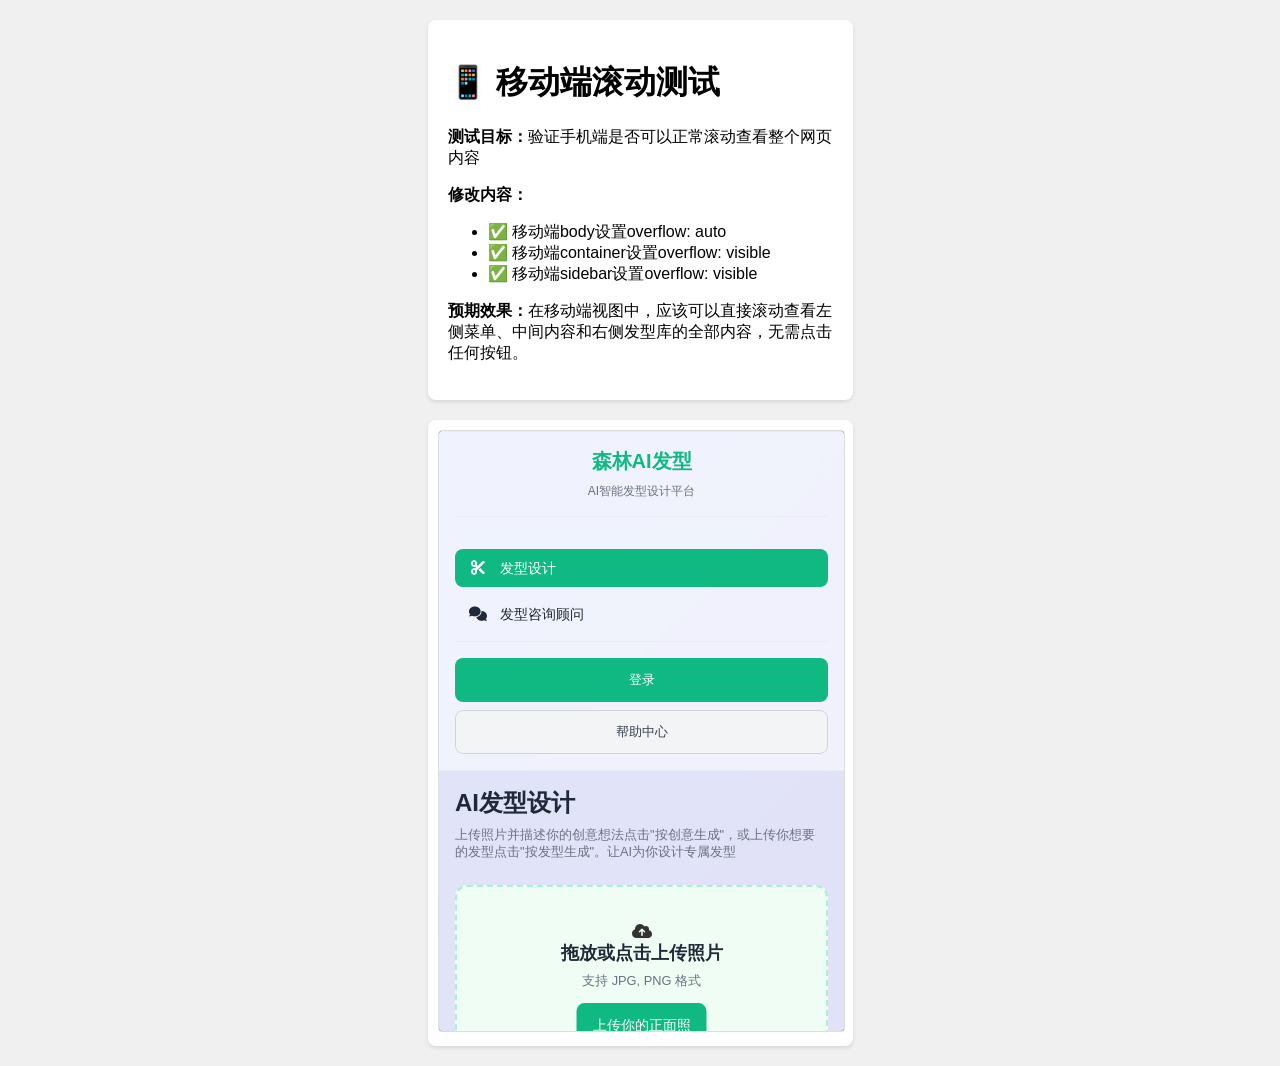
<file: mobile_test.html>
<!DOCTYPE html>
<html lang="zh-CN">
<head>
    <meta charset="UTF-8">
    <meta name="viewport" content="width=device-width, initial-scale=1.0">
    <title>移动端滚动测试</title>
    <style>
        body {
            margin: 0;
            padding: 20px;
            font-family: Arial, sans-serif;
            background: #f0f0f0;
        }
        .test-info {
            background: white;
            padding: 20px;
            border-radius: 8px;
            margin-bottom: 20px;
            box-shadow: 0 2px 4px rgba(0,0,0,0.1);
        }
        .iframe-container {
            background: white;
            padding: 10px;
            border-radius: 8px;
            box-shadow: 0 2px 4px rgba(0,0,0,0.1);
        }
        iframe {
            width: 100%;
            height: 600px;
            border: 1px solid #ddd;
            border-radius: 4px;
        }
        .mobile-view {
            max-width: 425px;
            margin: 0 auto;
        }
        @media (max-width: 768px) {
            .mobile-view {
                max-width: 100%;
            }
            iframe {
                height: 800px;
            }
        }
    </style>
</head>
<body>
    <div class="mobile-view">
        <div class="test-info">
            <h1>📱 移动端滚动测试</h1>
            <p><strong>测试目标：</strong>验证手机端是否可以正常滚动查看整个网页内容</p>
            <p><strong>修改内容：</strong></p>
            <ul>
                <li>✅ 移动端body设置overflow: auto</li>
                <li>✅ 移动端container设置overflow: visible</li>
                <li>✅ 移动端sidebar设置overflow: visible</li>
            </ul>
            <p><strong>预期效果：</strong>在移动端视图中，应该可以直接滚动查看左侧菜单、中间内容和右侧发型库的全部内容，无需点击任何按钮。</p>
        </div>
        
        <div class="iframe-container">
            <iframe src="index.html" title="森林AI发型设计"></iframe>
        </div>
    </div>
</body>
</html>
</file>
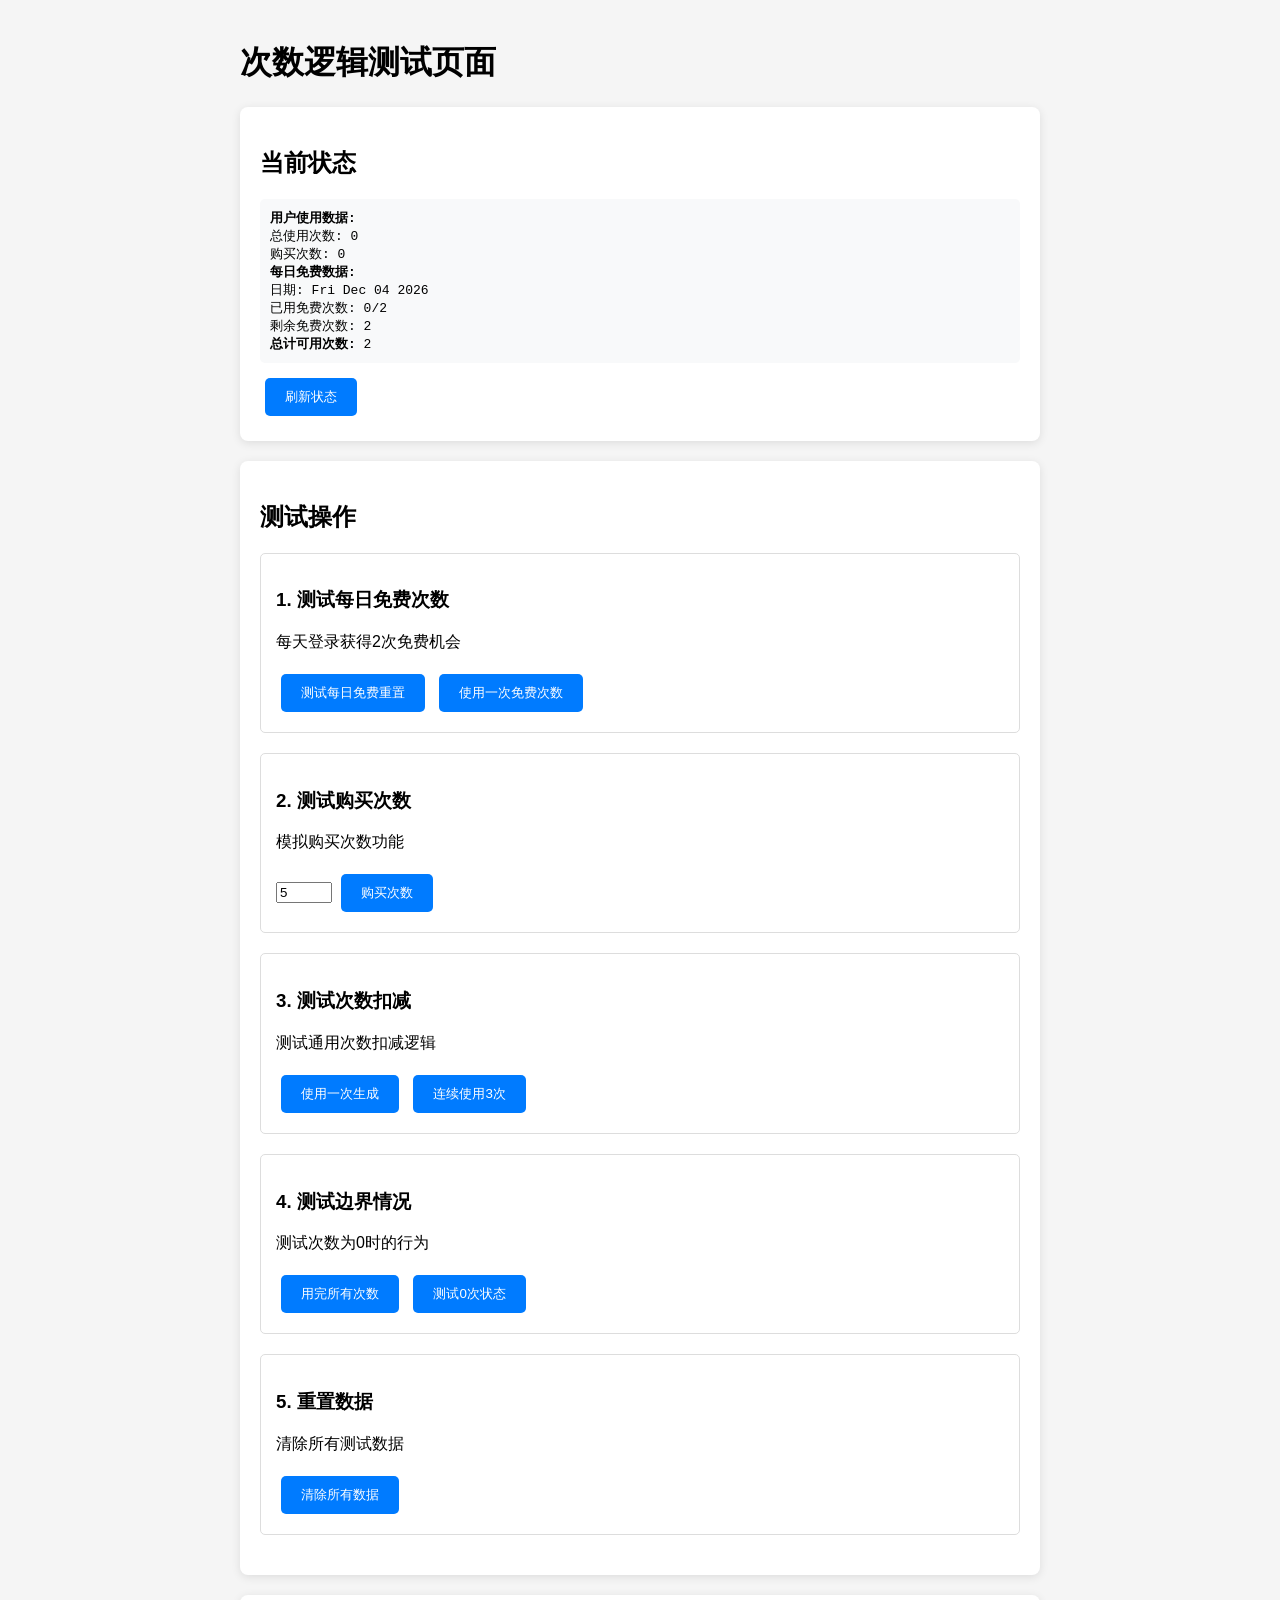
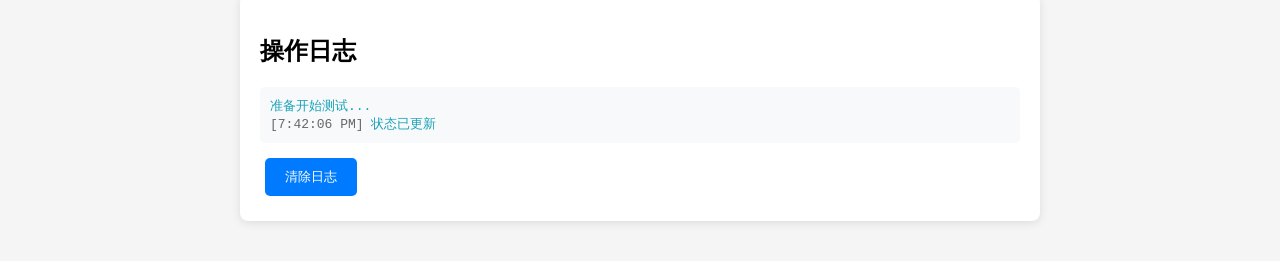
<file: test_usage_logic.html>
<!DOCTYPE html>
<html lang="zh-CN">
<head>
    <meta charset="UTF-8">
    <meta name="viewport" content="width=device-width, initial-scale=1.0">
    <title>次数逻辑测试</title>
    <style>
        body {
            font-family: 'Microsoft YaHei', sans-serif;
            max-width: 800px;
            margin: 0 auto;
            padding: 20px;
            background-color: #f5f5f5;
        }
        .test-container {
            background: white;
            padding: 20px;
            border-radius: 8px;
            box-shadow: 0 2px 10px rgba(0,0,0,0.1);
            margin-bottom: 20px;
        }
        .test-section {
            margin-bottom: 20px;
            padding: 15px;
            border: 1px solid #ddd;
            border-radius: 5px;
        }
        .btn {
            background: #007bff;
            color: white;
            border: none;
            padding: 10px 20px;
            border-radius: 5px;
            cursor: pointer;
            margin: 5px;
        }
        .btn:hover {
            background: #0056b3;
        }
        .status {
            background: #f8f9fa;
            padding: 10px;
            border-radius: 5px;
            margin: 10px 0;
            font-family: monospace;
        }
        .success { color: #28a745; }
        .error { color: #dc3545; }
        .info { color: #17a2b8; }
    </style>
</head>
<body>
    <h1>次数逻辑测试页面</h1>
    
    <div class="test-container">
        <h2>当前状态</h2>
        <div id="currentStatus" class="status">加载中...</div>
        <button class="btn" onclick="updateStatus()">刷新状态</button>
    </div>

    <div class="test-container">
        <h2>测试操作</h2>
        
        <div class="test-section">
            <h3>1. 测试每日免费次数</h3>
            <p>每天登录获得2次免费机会</p>
            <button class="btn" onclick="testDailyFree()">测试每日免费重置</button>
            <button class="btn" onclick="useFreeGeneration()">使用一次免费次数</button>
        </div>

        <div class="test-section">
            <h3>2. 测试购买次数</h3>
            <p>模拟购买次数功能</p>
            <input type="number" id="purchaseCount" value="5" min="1" max="100">
            <button class="btn" onclick="testPurchase()">购买次数</button>
        </div>

        <div class="test-section">
            <h3>3. 测试次数扣减</h3>
            <p>测试通用次数扣减逻辑</p>
            <button class="btn" onclick="testUseGeneration()">使用一次生成</button>
            <button class="btn" onclick="useMultipleTimes(3)">连续使用3次</button>
        </div>

        <div class="test-section">
            <h3>4. 测试边界情况</h3>
            <p>测试次数为0时的行为</p>
            <button class="btn" onclick="useAllTimes()">用完所有次数</button>
            <button class="btn" onclick="testZeroUsage()">测试0次状态</button>
        </div>

        <div class="test-section">
            <h3>5. 重置数据</h3>
            <p>清除所有测试数据</p>
            <button class="btn" onclick="clearAllData()">清除所有数据</button>
        </div>
    </div>

    <div class="test-container">
        <h2>操作日志</h2>
        <div id="logContainer" class="status" style="max-height: 300px; overflow-y: auto;">
            <div class="info">准备开始测试...</div>
        </div>
        <button class="btn" onclick="clearLog()">清除日志</button>
    </div>

    <script>
        // 复制主要的次数管理函数
        const USER_USAGE_KEY = 'hair_ai_user_usage';
        const DAILY_FREE_KEY = 'hair_ai_daily_free';

        function getUserUsage() {
            const usage = localStorage.getItem(USER_USAGE_KEY);
            return usage ? JSON.parse(usage) : { totalUsage: 0, purchasedUsage: 0 };
        }

        function saveUserUsage(usage) {
            localStorage.setItem(USER_USAGE_KEY, JSON.stringify(usage));
        }

        function getDailyFreeStatus() {
            const dailyData = localStorage.getItem(DAILY_FREE_KEY);
            if (!dailyData) {
                return { freeUsed: 0, totalFree: 2, date: new Date().toDateString() };
            }
            
            const data = JSON.parse(dailyData);
            const today = new Date().toDateString();
            
            if (data.date !== today) {
                return { freeUsed: 0, totalFree: 2, date: today };
            }
            
            return data;
        }

        function saveDailyFreeStatus(status) {
            localStorage.setItem(DAILY_FREE_KEY, JSON.stringify(status));
        }

        function getAvailableCount() {
            const usage = getUserUsage();
            const dailyStatus = getDailyFreeStatus();
            
            const remainingFree = Math.max(0, dailyStatus.totalFree - dailyStatus.freeUsed);
            return usage.purchasedUsage + remainingFree;
        }

        function useGeneration() {
            const usage = getUserUsage();
            const dailyStatus = getDailyFreeStatus();
            
            const remainingFree = Math.max(0, dailyStatus.totalFree - dailyStatus.freeUsed);
            if (remainingFree > 0) {
                dailyStatus.freeUsed++;
                saveDailyFreeStatus(dailyStatus);
                return true;
            }
            
            if (usage.purchasedUsage > 0) {
                usage.purchasedUsage--;
                usage.totalUsage++;
                saveUserUsage(usage);
                return true;
            }
            
            return false;
        }

        function purchaseUsage(count) {
            const usage = getUserUsage();
            usage.purchasedUsage += count;
            usage.totalUsage += count;
            saveUserUsage(usage);
            return usage.purchasedUsage;
        }

        // 测试函数
        function updateStatus() {
            const usage = getUserUsage();
            const dailyStatus = getDailyFreeStatus();
            const availableCount = getAvailableCount();
            const remainingFree = Math.max(0, dailyStatus.totalFree - dailyStatus.freeUsed);

            const statusHtml = `
                <div><strong>用户使用数据:</strong></div>
                <div>总使用次数: ${usage.totalUsage}</div>
                <div>购买次数: ${usage.purchasedUsage}</div>
                <div><strong>每日免费数据:</strong></div>
                <div>日期: ${dailyStatus.date}</div>
                <div>已用免费次数: ${dailyStatus.freeUsed}/${dailyStatus.totalFree}</div>
                <div>剩余免费次数: ${remainingFree}</div>
                <div><strong>总计可用次数:</strong> ${availableCount}</div>
            `;
            
            document.getElementById('currentStatus').innerHTML = statusHtml;
            addLog('状态已更新', 'info');
        }

        function testDailyFree() {
            // 模拟新的一天
            const yesterday = new Date();
            yesterday.setDate(yesterday.getDate() - 1);
            const oldStatus = {
                freeUsed: 2,
                totalFree: 2,
                date: yesterday.toDateString()
            };
            saveDailyFreeStatus(oldStatus);
            
            addLog('已设置为昨天的数据（已用完2次免费次数）', 'info');
            
            // 现在获取今日状态应该重置
            setTimeout(() => {
                const currentStatus = getDailyFreeStatus();
                addLog(`今日免费状态: 已用${currentStatus.freeUsed}/${currentStatus.totalFree}`, 'success');
                updateStatus();
            }, 100);
        }

        function useFreeGeneration() {
            const dailyStatus = getDailyFreeStatus();
            const remainingFree = Math.max(0, dailyStatus.totalFree - dailyStatus.freeUsed);
            
            if (remainingFree > 0) {
                if (useGeneration()) {
                    addLog(`成功使用免费次数，剩余免费: ${remainingFree - 1}`, 'success');
                } else {
                    addLog('使用免费次数失败', 'error');
                }
            } else {
                addLog('没有免费次数可用', 'error');
            }
            updateStatus();
        }

        function testPurchase() {
            const count = parseInt(document.getElementById('purchaseCount').value);
            if (count > 0) {
                const newCount = purchaseUsage(count);
                addLog(`成功购买${count}次，当前购买次数: ${newCount}`, 'success');
                updateStatus();
            } else {
                addLog('请输入有效的购买数量', 'error');
            }
        }

        function testUseGeneration() {
            const beforeCount = getAvailableCount();
            if (useGeneration()) {
                const afterCount = getAvailableCount();
                addLog(`成功使用1次，可用次数: ${beforeCount} → ${afterCount}`, 'success');
            } else {
                addLog('使用失败，无可用的次数', 'error');
            }
            updateStatus();
        }

        function useMultipleTimes(times) {
            let successCount = 0;
            let failCount = 0;
            
            for (let i = 0; i < times; i++) {
                if (useGeneration()) {
                    successCount++;
                } else {
                    failCount++;
                    break;
                }
            }
            
            addLog(`连续使用${times}次: 成功${successCount}次，失败${failCount}次`, 'info');
            updateStatus();
        }

        function useAllTimes() {
            const availableCount = getAvailableCount();
            if (availableCount > 0) {
                useMultipleTimes(availableCount);
                addLog(`已用完所有${availableCount}次`, 'info');
            } else {
                addLog('当前没有可用次数', 'error');
            }
        }

        function testZeroUsage() {
            // 先用完所有次数
            useAllTimes();
            
            setTimeout(() => {
                const availableCount = getAvailableCount();
                if (availableCount === 0) {
                    if (useGeneration()) {
                        addLog('错误：0次时仍然可以使用', 'error');
                    } else {
                        addLog('正确：0次时无法使用', 'success');
                    }
                } else {
                    addLog(`当前可用次数不为0: ${availableCount}`, 'error');
                }
                updateStatus();
            }, 500);
        }

        function clearAllData() {
            localStorage.removeItem(USER_USAGE_KEY);
            localStorage.removeItem(DAILY_FREE_KEY);
            addLog('已清除所有测试数据', 'info');
            updateStatus();
        }

        function addLog(message, type = 'info') {
            const logContainer = document.getElementById('logContainer');
            const timestamp = new Date().toLocaleTimeString();
            const logEntry = document.createElement('div');
            logEntry.className = type;
            logEntry.innerHTML = `<span style="color: #666;">[${timestamp}]</span> ${message}`;
            
            logContainer.appendChild(logEntry);
            logContainer.scrollTop = logContainer.scrollHeight;
        }

        function clearLog() {
            document.getElementById('logContainer').innerHTML = '<div class="info">日志已清除</div>';
        }

        // 页面加载时更新状态
        document.addEventListener('DOMContentLoaded', updateStatus);
    </script>
</body>
</html>
</file>
